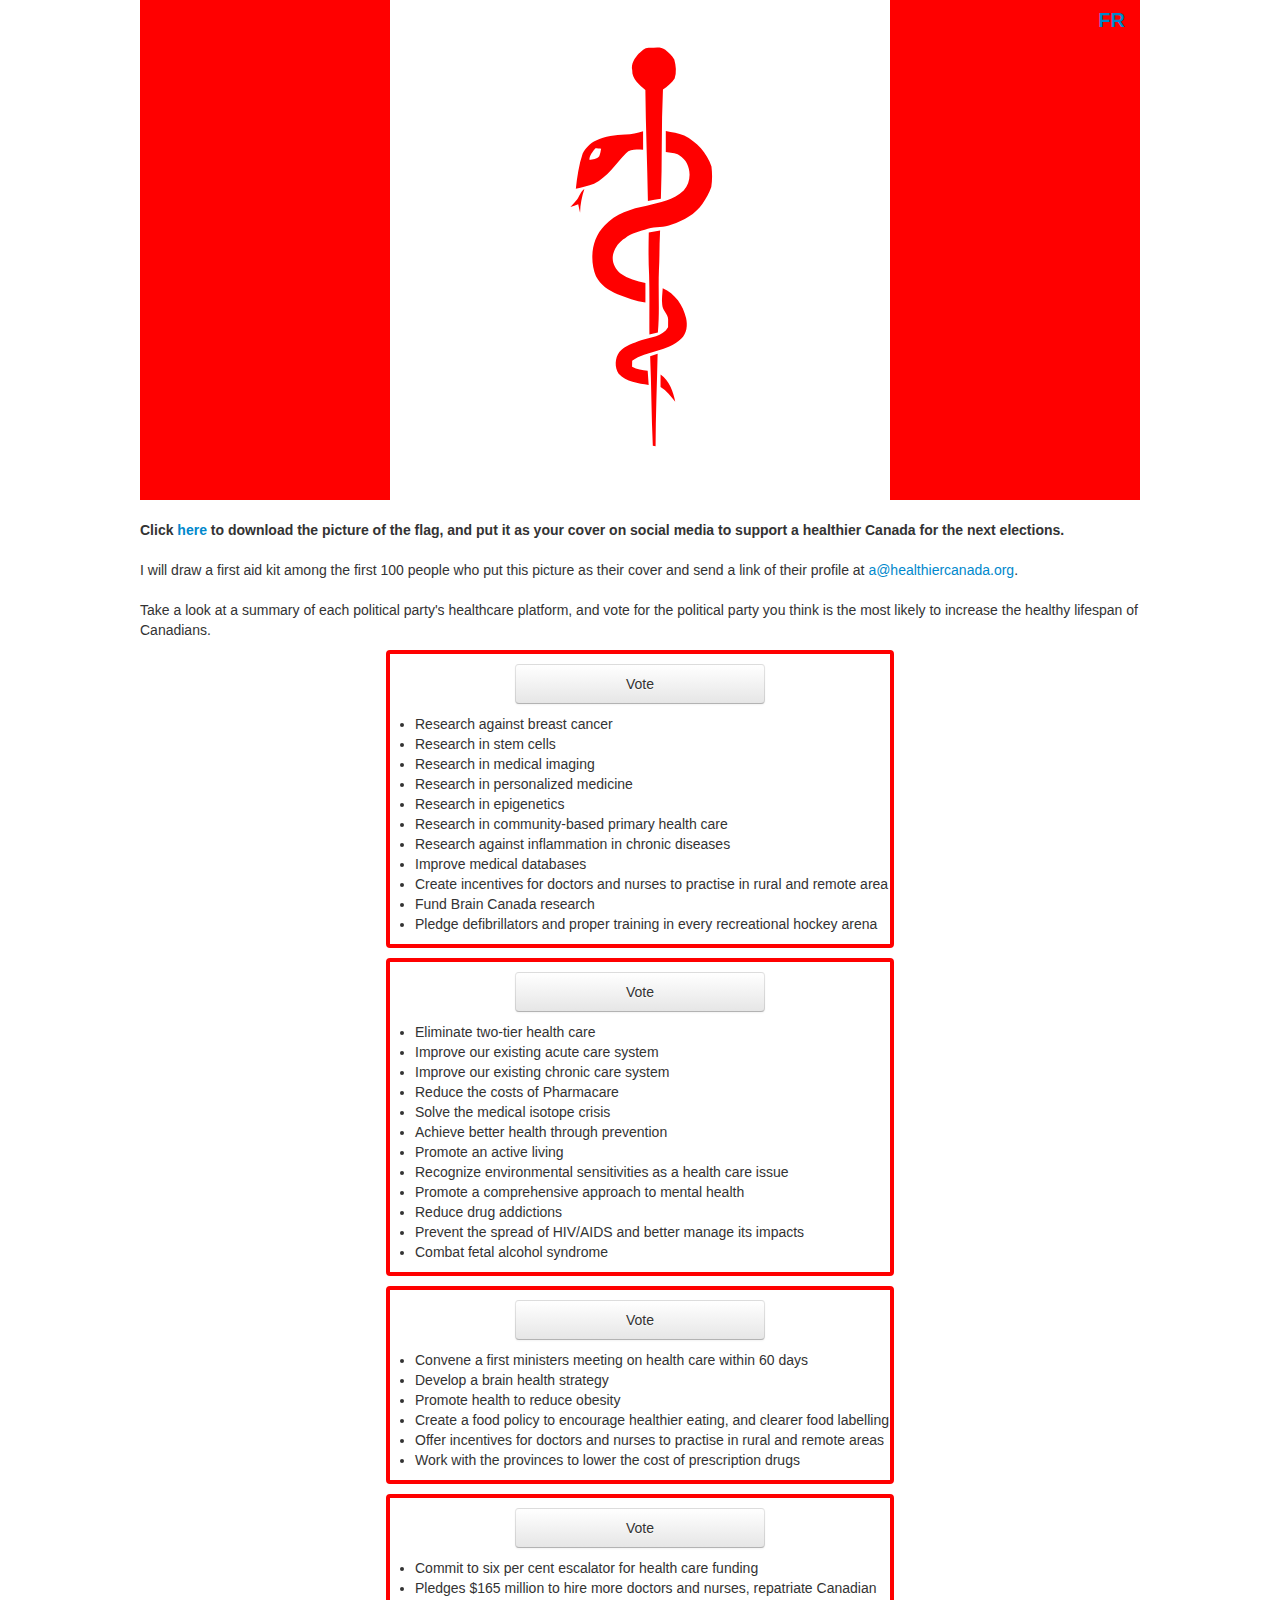
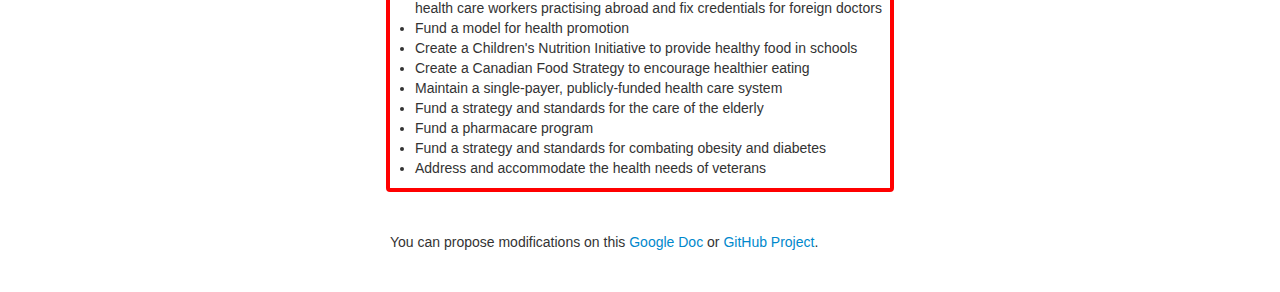
<file: index.html>
﻿<!DOCTYPE html>
<html lang="en">
<head>
  <title>Healthier Canada</title>
  <link rel="stylesheet" type="text/css" href="style.css">
  <link rel="stylesheet" type="text/css" href="bootstrap/css/bootstrap.min.css">

  <script>
    (function(i,s,o,g,r,a,m){i['GoogleAnalyticsObject']=r;i[r]=i[r]||function(){
    (i[r].q=i[r].q||[]).push(arguments)},i[r].l=1*new Date();a=s.createElement(o),
    m=s.getElementsByTagName(o)[0];a.async=1;a.src=g;m.parentNode.insertBefore(a,m)
    })(window,document,'script','//www.google-analytics.com/analytics.js','ga');

    ga('create', 'UA-60978497-2', 'auto');
    ga('send', 'pageview');

  </script>

</head>
<body>

<div class="header">
  <object type="image/svg+xml" data="flag.svg" class="flag">
    <img src="flag.png" />
  </object>
</div>

<div>

</div>

<div class="parties">
  <a href="./fr/index.html" class="language">FR</a>
  <strong>Click <a class="download" href="flag.png" download="Healthier Canada">here</a> to download the picture of the flag, and put it as your cover on social media to support a healthier Canada for the next elections.</strong>
  <br /><br />
  I will draw a first aid kit among the first 100 people who put this picture as their cover and send a link of their profile at <a href="mailto:a@healthiercanada.org?Subject=Cover%20Picture" target="_top">a@healthiercanada.org</a>.
  <br /><br />
  Take a look at a summary of each political party's healthcare platform, and vote for the political party you think is the most likely to increase the healthy lifespan of Canadians.
  <div class="party">
    <h2><a href="http://www.conservative.ca/" target="_blank">Conservative Party</a></h2>
    <button type="button" class="vote btn btn-default" onclick="show()">Vote</button>
    <ul>
      <li>Research against breast cancer</li>
      <li>Research in stem cells</li>
      <li>Research in medical imaging</li>
      <li>Research in personalized medicine</li>
      <li>Research in epigenetics</li>
      <li>Research in community-based primary health care</li>
      <li>Research against inflammation in chronic diseases</li>
      <li>Improve medical databases</li>
      <li>Create incentives for doctors and nurses to practise in rural and remote area</li>
      <li>Fund Brain Canada research</li>
      <li>Pledge defibrillators and proper training in every recreational hockey arena</li>
    </ul>
  </div>

  <div class="party">
    <h2><a href="http://www.greenparty.ca/" target="_blank">Green Party</a></h2>
    <button type="button" class="vote btn btn-default" onclick="show()">Vote</button>
    <ul>
      <li>Eliminate two-tier health care</li>
      <li>Improve our existing acute care system</li>
      <li>Improve our existing chronic care system</li>
      <li>Reduce the costs of Pharmacare</li>
      <li>Solve the medical isotope crisis</li>
      <li>Achieve better health through prevention</li>
      <li>Promote an active living</li>
      <li>Recognize environmental sensitivities as a health care issue</li>
      <li>Promote a comprehensive approach to mental health</li>
      <li>Reduce drug addictions</li>
      <li>Prevent the spread of HIV/AIDS and better manage its impacts</li>
      <li>Combat fetal alcohol syndrome</li>
    </ul>
  </div>

  <div class="party">
    <h2><a href="http://www.ndp.ca/" target="_blank">NPD</a></h2>
    <button type="button" class="vote btn btn-default" onclick="show()">Vote</button>
    <ul>
      <li>Convene a first ministers meeting on health care within 60 days</li>
      <li>Develop a brain health strategy</li>
      <li>Promote health to reduce obesity</li>
      <li>Create a food policy to encourage healthier eating, and clearer food labelling</li>
      <li>Offer incentives for doctors and nurses to practise in rural and remote areas</li>
      <li>Work with the provinces to lower the cost of prescription drugs</li>
    </ul>
  </div>

  <div class="party">
    <h2><a href="https://www.liberal.ca/" target="_blank">Liberal Party</a></h2>
    <button type="button" class="vote btn btn-default" onclick="show()">Vote</button>
    <ul>
      <li>Commit to six per cent escalator for health care funding</li>
      <li>Pledges $165 million to hire more doctors and nurses, repatriate Canadian health care workers practising abroad and fix credentials for foreign doctors</li>
      <li>Fund a model for health promotion</li>
      <li>Create a Children's Nutrition Initiative to provide healthy food in schools</li>
      <li>Create a Canadian Food Strategy to encourage healthier eating</li>
      <li>Maintain a single-payer, publicly-funded health care system</li>
      <li>Fund a strategy and standards for the care of the elderly</li>
      <li>Fund a pharmacare program</li>
      <li>Fund a strategy and standards for combating obesity and diabetes</li>
      <li>Address and accommodate the health needs of veterans</li>
    </ul>
  </div>

  <div class="footer">
    You can propose modifications on this <a href="https://docs.google.com/document/d/1_-lLGZQSLUA7PzlLg9jks1Q2xmN3qCHFdWq9FZxaLa8/edit?usp=sharing" target="_blank">Google Doc</a> or <a href="https://github.com/Mathieu-Roy/healthiercanada" target="_blank">GitHub Project</a>.
  </div>
</div>

<script src='jquery-2.1.4.min.js'></script>
<script src="index.js"></script>

</body>
</html>
</file>
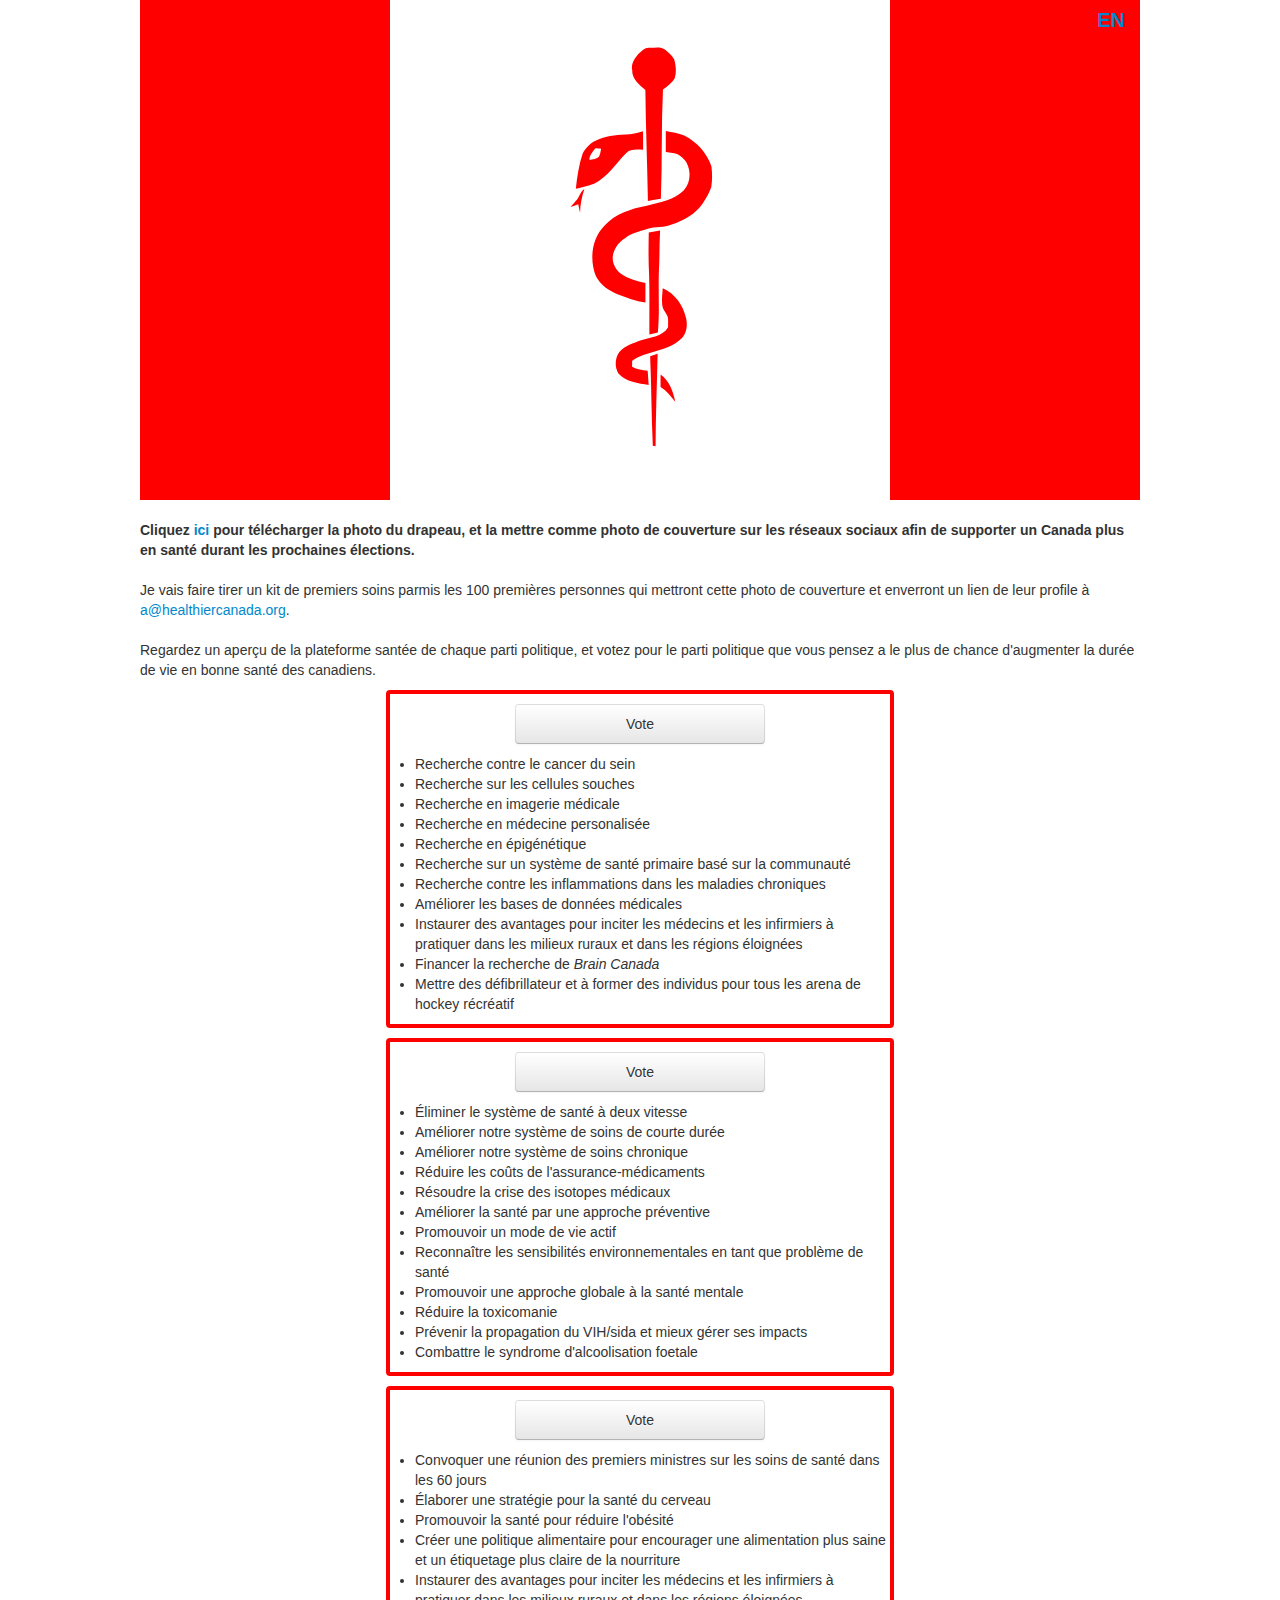
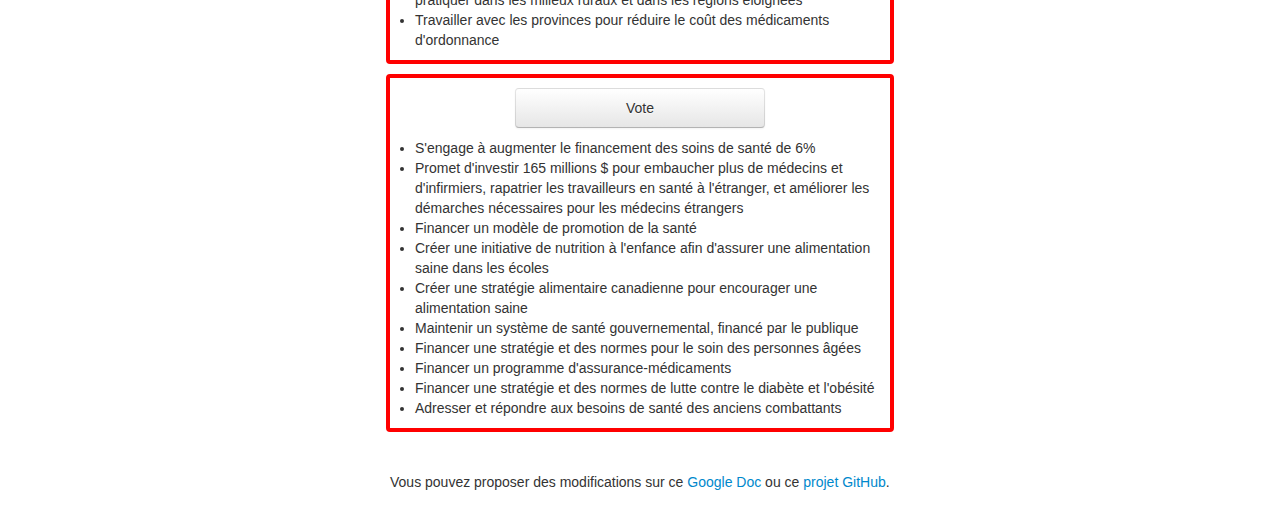
<file: fr/index.html>
﻿<!DOCTYPE html>
<html lang="fr">
<meta charset=utf-8>
<head>
  <title>Healthier Canada</title>
  <link rel="stylesheet" type="text/css" href="../style.css">
  <link rel="stylesheet" type="text/css" href="../bootstrap/css/bootstrap.min.css">

  <script>
    (function(i,s,o,g,r,a,m){i['GoogleAnalyticsObject']=r;i[r]=i[r]||function(){
    (i[r].q=i[r].q||[]).push(arguments)},i[r].l=1*new Date();a=s.createElement(o),
    m=s.getElementsByTagName(o)[0];a.async=1;a.src=g;m.parentNode.insertBefore(a,m)
    })(window,document,'script','//www.google-analytics.com/analytics.js','ga');

    ga('create', 'UA-60978497-2', 'auto');
    ga('send', 'pageview');
  </script>

</head>
<body>

<div class="header">
  <object type="image/svg+xml" data="flag.svg" class="flag">
    <img src="flag.png" />
  </object>
</div>

<div>

</div>

<div class="parties">
  <a href="./../index.html" class="language">EN</a>
  <strong>Cliquez <a class="download" href="flag.png" download="Healthier Canada">ici</a> pour télécharger la photo du drapeau, et la mettre comme photo de couverture sur les réseaux sociaux afin de supporter un Canada plus en santé durant les prochaines élections.</strong>
  <br /><br />
  Je vais faire tirer un kit de premiers soins parmis les 100 premières personnes qui mettront cette photo de couverture et enverront un lien de leur profile à <a href="mailto:a@healthiercanada.org?Subject=Photo%20de%20couverture" target="_top">a@healthiercanada.org</a>.
  <br /><br />
  Regardez un aperçu de la plateforme santée de chaque parti politique, et votez pour le parti politique que vous pensez a le plus de chance d'augmenter la durée de vie en bonne santé des canadiens.
  <div class="party">
    <h2><a href="http://www.conservateur.ca/" target="_blank">Parti conservateur</a></h2>
    <button type="button" class="vote btn btn-default" onclick="show()">Vote</button>
    <ul>
      <li>Recherche contre le cancer du sein</li>
      <li>Recherche sur les cellules souches</li>
      <li>Recherche en imagerie médicale</li>
      <li>Recherche en médecine personalisée</li>
      <li>Recherche en épigénétique</li>
      <li>Recherche sur un système de santé primaire basé sur la communauté</li>
      <li>Recherche contre les inflammations dans les maladies chroniques</li>
      <li>Améliorer les bases de données médicales</li>
      <li>Instaurer des avantages pour inciter les médecins et les infirmiers à pratiquer dans les milieux ruraux et dans les régions éloignées</li>
      <li>Financer la recherche de <em>Brain Canada</em></li>
      <li>Mettre des défibrillateur et à former des individus pour tous les arena de hockey récréatif</li>
    </ul>
  </div>

  <div class="party">
    <h2><a href="http://www.greenparty.ca/fr" target="_blank">Parti Vert</a></h2>
    <button type="button" class="vote btn btn-default" onclick="show()">Vote</button>
    <ul>
      <li>Éliminer le système de santé à deux vitesse</li>
      <li>Améliorer notre système de soins de courte durée</li>
      <li>Améliorer notre système de soins chronique</li>
      <li>Réduire les coûts de l'assurance-médicaments</li>
      <li>Résoudre la crise des isotopes médicaux</li>
      <li>Améliorer la santé par une approche préventive</li>
      <li>Promouvoir un mode de vie actif</li>
      <li>Reconnaître les sensibilités environnementales en tant que problème de santé</li>
      <li>Promouvoir une approche globale à la santé mentale</li>
      <li>Réduire la toxicomanie</li>
      <li>Prévenir la propagation du VIH/sida et mieux gérer ses impacts</li>
      <li>Combattre le syndrome d'alcoolisation foetale</li>
    </ul>
  </div>

  <div class="party">
    <h2><a href="http://www.ndp.ca/" target="_blank">NPD</a></h2>
    <button type="button" class="vote btn btn-default" onclick="show()">Vote</button>
    <ul>
      <li>Convoquer une réunion des premiers ministres sur les soins de santé dans les 60 jours</li>
      <li>Élaborer une stratégie pour la santé du cerveau</li>
      <li>Promouvoir la santé pour réduire l'obésité</li>
      <li>Créer une politique alimentaire pour encourager une alimentation plus saine et un étiquetage plus claire de la nourriture</li>
      <li>Instaurer des avantages pour inciter les médecins et les infirmiers à pratiquer dans les milieux ruraux et dans les régions éloignées</li>
      <li>Travailler avec les provinces pour réduire le coût des médicaments d'ordonnance</li>
    </ul>
  </div>

  <div class="party">
    <h2><a href="https://www.liberal.ca/fr/" target="_blank">Parti Libéral</a></h2>
    <button type="button" class="vote btn btn-default" onclick="show()">Vote</button>
    <ul>
      <li>S'engage à augmenter le financement des soins de santé de 6%</li>
      <li>Promet d'investir 165 millions $ pour embaucher plus de médecins et d'infirmiers, rapatrier les travailleurs en santé à l'étranger, et améliorer les démarches nécessaires pour les médecins étrangers</li>
      <li>Financer un modèle de promotion de la santé</li>
      <li>Créer une initiative de nutrition à l'enfance afin d'assurer une alimentation saine dans les écoles</li>
      <li>Créer une stratégie alimentaire canadienne pour encourager une alimentation saine</li>
      <li>Maintenir un système de santé gouvernemental, financé par le publique</li>
      <li>Financer une stratégie et des normes pour le soin des personnes âgées</li>
      <li>Financer un programme d'assurance-médicaments</li>
      <li>Financer une stratégie et des normes de lutte contre le diabète et l'obésité</li>
      <li>Adresser et répondre aux besoins de santé des anciens combattants</li>
    </ul>
  </div>

  <div class="footer">
    Vous pouvez proposer des modifications sur ce <a href="https://docs.google.com/document/d/1edQmueq6bPWzo28HthKiqR6-JKFWG07Jp3Nl7mtH4Gk/edit?usp=sharing" target="_blank">Google Doc</a> ou ce <a href="https://github.com/Mathieu-Roy/healthiercanada" target="_blank">projet GitHub</a>.
  </div>
</div>

<script src='../jquery-2.1.4.min.js'></script>
<script src="../index.js"></script>

</body>
</html>
</file>
<file: style.css>
body {
  margin:0;
  overflow: scroll;
}

h2 {
  text-align: center;
}

h2>a:hover {
  text-decoration: none !important;
}

.header {
  height: 500px;
  width: 1000px;
  margin-left: 50%;
  transform: translateX(-50%);
}

.footer {
  padding-top: 40px;
  padding-bottom: 40px;
  margin-left: 50%;
  transform: translateX(-50%);
}

.flag {
  position: absolute;
  margin-left: 50%;
  transform: translateX(-50%);
  width: 1000px;
}

.language {
  position: absolute;
  margin-top: -520px;
  margin-left: calc(100% - 5px);
  transform: translateX(-100%);
  z-index: 10;
  padding: 10px;

  font-size: 20px;
  font-weight: bold;
}

.language:hover {
  text-decoration: none;
}

/*
.download {
  position: absolute;
  margin-top: 450px;
  margin-left: 10px;
  z-index: 10;
  padding: 10px;
}
*/

.parties {
  position: absolute;
  margin-left: 50%;
  transform: translateX(-50%);
  margin-top: 20px;
  width: 1000px;
  /*background: linear-gradient(to bottom, white, #FFCCCC);*/
}

@media (max-width:1000px) {
  .parties {
    width: 100%;
  }
}

.party {
  margin-top: 10px;
  margin-left: 50%;
  transform: translateX(-50%);
  border: 4px solid red;
  width: 500px;
  border-radius: 4px;
}

@media (max-width:500px) {
  .party {
    width: 95%;
  }
}

.vote {
  position: absolute;
  margin-top: -50px;
  margin-left: 50%;
  transform: translateX(-50%);
  height: 40px;
  width: 250px;
}

@media (max-width:330px) {
  .vote {
    width: 80%;
  }
  h2 {
    font-size: 18px !important;
  }

}
</file>
